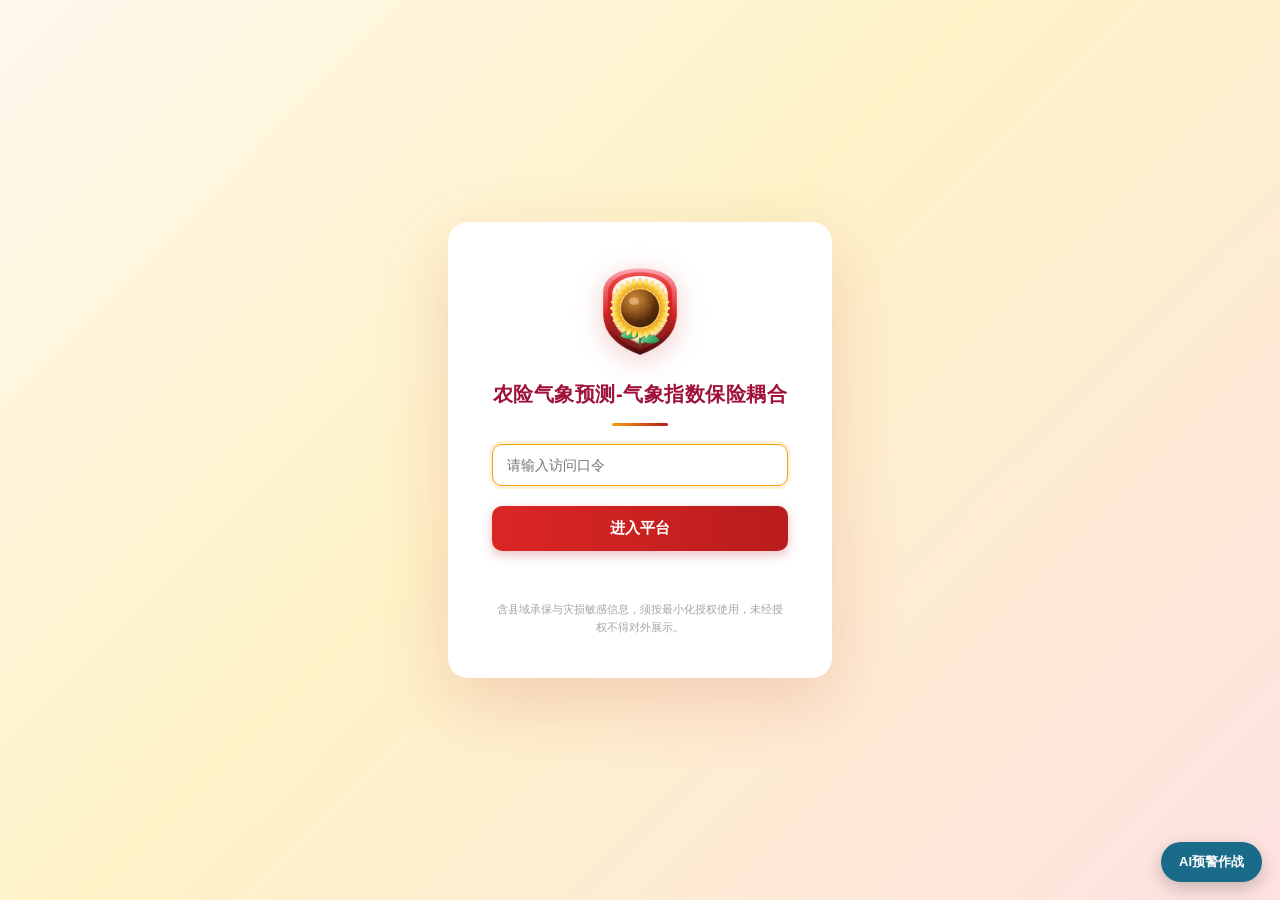
<file: index.html>
<!DOCTYPE html>
<html lang="zh-CN">
<head>
<meta charset="utf-8">
<meta name="viewport" content="width=device-width, initial-scale=1">
<meta http-equiv="Cache-Control" content="no-cache, no-store, must-revalidate">
<meta http-equiv="Pragma" content="no-cache">
<meta http-equiv="Expires" content="0">
<title>农险气象预测-气象指数保险耦合</title>
<meta name="description" content="180 县域气象—作物耦合灾害风险预测与天气指数保险匹配平台：风险大屏、县域预警清单、指数保险研判、跨期趋势跟踪。">
<link rel="icon" href="[data-uri]" type="image/png">
<link rel="stylesheet" href="./css/style.css?v=24">
<style>
/* 登录区关键样式内联（防缓存），含 @keyframes 闭合修复 */
.login-wrap *,.login-wrap *::before,.login-wrap *::after{box-sizing:border-box}
.login-wrap{min-height:100vh;display:flex;align-items:center;justify-content:center;
  background:linear-gradient(135deg,#fff7ed 0%,#fef3c7 45%,#fee2e2 100%)}
.login-card{background:#fff;border-radius:20px;padding:42px 44px;width:384px;
  box-shadow:0 24px 70px rgba(185,28,28,.16);text-align:center;animation:rise .5s ease}
@keyframes rise{from{opacity:0;transform:translateY(16px)}to{opacity:1;transform:none}}
@media(max-width:768px){.login-card{width:min(92vw,384px);padding:30px 20px}.logo{width:76px;height:76px}}
.logo{width:96px;height:96px;margin-bottom:12px;object-fit:contain;filter:drop-shadow(0 6px 14px rgba(185,28,28,.22))}
.login-card h1{font-size:20px;margin:4px 0 6px;color:#9f1239;font-weight:800;letter-spacing:.5px;line-height:1.45}
.divider{height:3px;width:56px;background:linear-gradient(90deg,#f59e0b,#b91c1c);border-radius:3px;margin:14px auto 18px}
.login-card label{display:block;text-align:left;font-size:12px;color:#6b7280;margin-bottom:6px;font-weight:600}
.field input{box-sizing:border-box;width:100%;padding:12px 14px;border:1.5px solid #fde68a;border-radius:10px;font-size:14px;background:#fffbeb;color:#111827}
.field input:focus{outline:none;border-color:#f59e0b;box-shadow:0 0 0 3px rgba(245,158,11,.15);background:#fff}
.login-card button{width:100%;margin-top:20px;background:linear-gradient(90deg,#dc2626,#b91c1c);color:#fff;border:none;
  padding:13px;border-radius:10px;font-size:15px;font-weight:700;cursor:pointer;box-shadow:0 4px 12px rgba(185,28,28,.28)}
.login-card button:hover{filter:brightness(1.06);transform:translateY(-1px)}
.err{color:#b91c1c;font-size:12.5px;margin-top:14px;min-height:16px;font-weight:600}
.note{margin-top:20px;font-size:11px;color:#a8a29e;line-height:1.6}
</style>
<script>
/* 登录逻辑内联：即使主功能脚本(app.js)网络加载失败，登录与提示依然可用 */
var NX = { pw:"nongxian2026", authed:false };
function doLogin(){
  var v = document.getElementById("pw").value;
  var err = document.getElementById("loginErr");
  if(v !== NX.pw){ err.textContent = "口令错误，请重新输入"; return; }
  err.textContent = "";
  NX.authed = true;
  try{ sessionStorage.setItem("nongxian_auth","1"); }catch(e){}
  document.getElementById("login").classList.add("hidden");
  document.getElementById("app").classList.remove("hidden");
  var boot = document.getElementById("boot");
  if(window.enterApp){            // app.js 已就绪 → 正常走完整加载
    boot.classList.remove("hidden");
    window.enterApp();
  } else if (!window.__nxRetrying) {  // app.js 未就绪 → 自动重试注入一次（网络抖动自愈）
    window.__nxRetrying = true;
    boot.classList.remove("hidden");
    boot.innerHTML = "⏳ 功能脚本加载中，正在重试…";
    var sc = document.createElement("script");
    sc.src = "./js/app.js?v=22&retry=" + Date.now();
    sc.onload = function(){
      if (window.enterApp) { boot.classList.add("hidden"); window.enterApp(); }
      else showBootFail();
    };
    sc.onerror = showBootFail;
    document.head.appendChild(sc);
  } else {
    showBootFail();
  }
}
function showBootFail(){
  var boot = document.getElementById("boot");
  if(!boot) return;
  boot.classList.remove("hidden");
  boot.innerHTML = "⚠️ 功能脚本加载失败（网络抖动）<br>请刷新页面重试<br><br><button class=ghost-btn onclick=location.reload()>↻ 刷新重试</button>";
}
</script>
</head>
<body>

<!-- ========== 登录门 ========== -->
<div id="login" class="login-wrap">
  <form class="login-card" onsubmit="event.preventDefault();doLogin();">
    <img class="logo" src="[data-uri]" width="96" height="96" alt="平台标识">
    <h1>农险气象预测-气象指数保险耦合</h1>
    <div class="divider"></div>
    <div class="field"><input id="pw" type="password" autofocus placeholder="请输入访问口令"></div>
    <button type="submit">进入平台</button>
    <div class="err" id="loginErr"></div>
    <div class="note">含县域承保与灾损敏感信息，须按最小化授权使用，未经授权不得对外展示。</div>
  </form>
</div>

<!-- ========== 主应用 ========== -->
<div id="app" class="app hidden">
  <div id="boot" class="boot">⏳ 数据加载中，请稍候…</div>
  <header class="topbar">
    <div class="brand"><img src="[data-uri]" class="brand-logo" width="34" height="34" alt="平台标识"> <span>农险气象预警超级平台</span></div>
    <div class="topbar-right">
      <select id="periodFilter" class="select period-select" title="切换预测期次"></select>
      <span class="period-pill" id="periodLabel"></span>
      <button class="ghost-btn" onclick="logout()">退出</button>
    </div>
  </header>

  <nav class="tabs">
    <button class="tab active" data-view="dashboard" onclick="switchView('dashboard')">风险大屏</button>
    <button class="tab" data-view="list" onclick="switchView('list')">县域预警清单</button>
    <button class="tab" data-view="insurance" onclick="switchView('insurance')">指数保险匹配</button>
    <button class="tab" data-view="eval" onclick="switchView('eval')">指数保险研判</button>
    <button class="tab" data-view="couple" onclick="switchView('couple')">风险-农业-保险耦合</button>
    <button class="tab" data-view="trend" onclick="switchView('trend')">跨期趋势</button>
  </nav>

  <!-- 风险大屏 -->
  <section id="view-dashboard" class="view">
    <div id="newPeriodBanner" class="period-banner"></div>
    <div class="kpi-row" id="kpiRow"></div>
    <div class="dash-grid">
      <div class="panel map-panel">
        <div class="panel-title">县域风险分布图
          <span class="map-toggle">
            <button class="tg active" id="tgRisk" onclick="setMapMode('risk')">风险等级</button>
            <button class="tg" id="tgIns" onclick="setMapMode('ins')">保险匹配</button>
          </span>
          <span class="map-toolbar">
            <button id="mapBack" class="ghost-btn sm" onclick="mapBack()" style="display:none">← 返回上级</button>
            <span id="mapCrumb" class="crumb">全国</span>
          </span>
          <span class="hint" id="mapHint">（点击省份下钻 · 点击散点看县域详情）</span>
        </div>
        <div id="chinaMap" class="map-box"></div>
        <div id="mapLoading" class="map-msg">🗺 地图加载中…</div>
        <div id="mapError" class="map-msg hidden">⚠️ 地图加载失败，请检查网络后重试<br><button class="ghost-btn sm" onclick="renderMap()">↻ 重试</button></div>
        <div class="legend" id="mapLegend"></div>
        <div class="lv-guide">
          <div class="lv-guide-hd" onclick="toggleLvGuide()">📖 风险分级说明 <span class="tg" id="lvGuideTg">展开 ▾</span></div>
          <div id="lvGuide" class="lv-guide-bd hidden">
            <div class="lg-row"><span class="lv-badge" style="background:#ff4d4f;color:#fff">极高</span><span>至少一个预测窗口出现<b>强灾害直击收获期</b>信号（暴雨/大风/强降水等强天气过程，且与主栽作物收获敏感期高度重叠），致损概率高。<b>建议：</b>立即启动抢收与风险减量行动，优先对接指数保险保障。</span></div>
            <div class="lg-row"><span class="lv-badge" style="background:#ff7a45;color:#111">高</span><span>窗口内灾害信号<b>明确</b>，强度或窗口重叠度略低于极高。气象风险较历史同期显著抬升。<b>建议：</b>滚动跟踪预报，提前安排收获与晾晒、烘干准备。</span></div>
            <div class="lg-row"><span class="lv-badge" style="background:#ffc53d;color:#111">中</span><span>存在灾害信号但<b>强度有限或时效不确定性较大</b>（多见于 30 天以上季节预测段）。<b>建议：</b>纳入常规监测，按窗口滚动复核。</span></div>
            <div class="lg-row"><span class="lv-badge" style="background:#52c41a;color:#111">低</span><span>预测期内<b>无明显灾害信号</b>，气象条件总体利于收获。<b>建议：</b>正常农事安排，保持关注。</span></div>
            <div class="lg-note">整体等级取四个预测窗口灾害风险等级的<b>峰值</b>；等级为气象—作物耦合灾害风险研判结果，供承保决策与风险减量参考，不构成定损依据。</div>
          </div>
        </div>
      </div>
      <div class="side-col">
        <div class="panel">
          <div class="panel-title">风险等级构成</div>
          <div id="levelDonut" class="chart-box"></div>
        </div>
        <div class="panel">
          <div class="panel-title">省级预警数量</div>
          <div id="provBar" class="chart-box"></div>
        </div>
      </div>
    </div>
    <div class="panel">
      <div class="panel-title">四窗口期风险时间轴 <span class="hint">（与县域报告四窗口一致，附时间区间 · 峰值＝该窗口最高风险等级）</span></div>
      <div class="win-timeline" id="winTimeline"></div>
    </div>
    <div class="panel">
      <div class="panel-title">高风险县域 TOP 列表 <span class="hint">（极高 / 高 等级优先）</span>
          <button class="ghost-btn sm" style="margin-left:auto" onclick="openRank()">🏆 风险排行榜</button></div>
      <div id="topList" class="top-list"></div>
    </div>
  </section>

  <!-- 县域清单 -->
  <section id="view-list" class="view hidden">
    <div class="toolbar">
      <input id="searchBox" class="search" placeholder="搜索省 / 市 / 县…" oninput="renderList()">
      <select id="provFilter" class="select" onchange="renderList()"></select>
      <select id="levelFilter" class="select" onchange="renderList()">
        <option value="">全部等级</option>
        <option value="极高">极高</option>
        <option value="高">高</option>
        <option value="中">中</option>
        <option value="低">低</option>
      </select>
      <button class="primary-btn" onclick="downloadAll()">下载全部预警附件</button>
    </div>
    <div class="table-wrap">
      <table class="county-table" id="countyTable">
        <thead><tr>
          <th>省 / 市 / 县</th><th>adcode</th><th>整体等级</th>
          <th>主要灾害（窗口）</th><th>主栽作物</th><th>操作</th>
        </tr></thead>
        <tbody id="countyBody"></tbody>
      </table>
      <div id="listEmpty" class="empty hidden">无匹配县域</div>
    </div>
  </section>

  <!-- 指数保险匹配 -->
  <section id="view-insurance" class="view hidden">
    <div class="panel">
      <div class="panel-title">天气指数保险匹配框架 <span class="hint">（基于县域灾害类型自动映射，待精算校准后投产）</span></div>
      <div id="insSummary" class="ins-summary"></div>
    </div>
    <div class="table-wrap">
      <table class="county-table" id="insTable">
        <thead><tr>
          <th>省 / 市 / 县</th><th>整体等级</th><th>主要灾害信号</th><th>可匹配指数保险</th><th>操作</th>
        </tr></thead>
        <tbody id="insBody"></tbody>
      </table>
    </div>
  </section>

  <!-- 指数保险研判 -->
  <section id="view-eval" class="view hidden">
    <div class="panel eval-hero">
      <div class="verdict-card">
        <div class="verdict-q">问：天气指数保险能否发挥保障作用？</div>
        <div class="verdict-a ok">能——但前提是「指数设计科学、基差风险可控」。参数化触发 + 无查勘 + 快速赔付，可在传统农险定损难的灾害场景形成有效保障补充。</div>
      </div>
      <div class="verdict-card">
        <div class="verdict-q">问：纯天气指数方案是否值得推荐？</div>
        <div class="verdict-a ok">值得推荐——尤其针对本批县域高频灾害（连阴雨 / 大风 / 降水偏多 / 秋旱）。纯天气指数框架具备「准确气象数据渠道 + 懂作物农时降基差 + 透明快赔」三重优势，建议优先在极高 / 高等级县配套落地，并结合灾害预警服务做风险减量联动。</div>
      </div>
      <div class="eval-stats" id="evalStats"></div>
    </div>

    <div class="eval-grid">
      <div class="panel">
        <div class="panel-title">一、能否发挥保障作用：机理与边界</div>
        <div class="eval-block">
          <div class="eval-h">① 运作机理</div>
          <p>天气指数保险以<b>客观气象指数</b>（降雨、气温、风速、积温等）触发赔付，达到约定阈值即赔，<b>不依赖逐户查勘定损</b>。这使它能在传统农险「灾损难量化、定损周期长、道德风险高」的场景中发挥独特保障作用。</p>
        </div>
        <div class="eval-block">
          <div class="eval-h">② 三类可量化优势</div>
          <ul class="eval-ul">
            <li><b>赔付快</b>：指数达标即触发，最快灾后数日内到账，利于农户抢抓再生产窗口；</li>
            <li><b>成本低</b>：省去大面积查勘，运营与道德风险成本显著下降；</li>
            <li><b>透明可预期</b>：触发规则公开，农户与企业权责清晰，纠纷率低。</li>
          </ul>
        </div>
        <div class="eval-block">
          <div class="eval-h">③ 保障作用的「边界条件」（必须满足）</div>
          <p>指数保险保障作用的发挥高度依赖<b>基差风险治理</b>。若指数与农户实际损失脱节（即「该赔未赔、不该赔却赔」），保障作用会失效。依据行业研究（如《农业天气指数保险理论与实务》，胡祥，2025），需落实<b>双轴治理 + 机器学习量化基差</b>：① 指数选取与标的损失高相关；② 结合作物农时物候降基差；③ 用历史损失数据回测校准触发阈值。</p>
        </div>
      </div>

      <div class="panel">
        <div class="panel-title">二、纯天气指数方案是否值得推荐：框架优势</div>
        <div class="eval-block">
          <div class="eval-h">纯天气指数设计方法论</div>
          <p>纯天气指数保险框架定位为<b>「准确气象历史数据渠道 + 懂作物农时农事降基差 + 纯指数透明快赔」</b>三重优势，并打通「设计—精算—治理」闭环（刘布春《设计指引》+ 肖宇谷精算模型 + 胡祥基差治理）。</p>
        </div>
        <div class="eval-block">
          <div class="eval-h">结论</div>
          <p>在<b>本批 180 县域的高频灾害结构下</b>，纯天气指数方案「数据准、降基差、快赔透明」的能力与需求高度契合，<b>值得作为政策性农险的补充保障层优先推荐</b>；落地前须完成精算费率校准与基差回测。</p>
        </div>
      </div>
    </div>

    <div class="panel">
      <div class="panel-title">三、县域指数保险需求分布地图 <span class="hint">（基于四窗口灾害信号自动映射 · 散点颜色＝可匹配指数保险类别数，点击县域看详情）</span></div>
      <div id="evalMap" class="eval-map"></div>
    </div>

    <div class="panel">
      <div class="panel-title">四、推荐优先级矩阵 <span class="hint">（按本期覆盖县数由高到低 · 星级越多推荐级别越高）</span></div>
      <div class="table-wrap">
        <table class="county-table" id="evalMatrix">
          <thead><tr><th>推荐指数产品</th><th>覆盖县数</th><th>主要覆盖省份</th><th>对应主要灾害信号</th><th>推荐等级</th><th>推荐原因</th><th>落地建议</th></tr></thead>
          <tbody id="evalMatrixBody"></tbody>
        </table>
      </div>
      <div class="disclaimer">数据来源：本平台 180 县域四窗口气象—作物耦合风险预测（reports.json）。保险映射为框架性建议，<b>最终产品条款、费率、触发阈值须经精算与监管报备后投产</b>，本页不构成承保承诺。</div>
    </div>
  </section>

  <!-- 风险-农业-保险耦合 -->
  <section id="view-couple" class="view hidden">
    <div class="panel">
      <div class="panel-title">风险—农业—保险耦合总览 <span class="hint">（以县域为最小单元，把气象风险（等级/灾害）—主栽作物（农业承灾）—可匹配指数保险（风险转移）串成一条线，识别高暴露与保障缺口）</span></div>
      <div id="coupleKpis" class="kpi-row"></div>
      <div id="coupleKpiDetail" class="ckd hidden"></div>
    </div>
    <div class="dash-grid">
      <div class="panel">
        <div class="panel-title">主栽作物 · 风险暴露（高/极高风险县中种植次数）</div>
        <div id="coupleCropChart" class="chart-box" style="height:320px"></div>
        <div class="hint" style="margin-top:6px">💡 点击柱条可查看该作物的灾害影响与损失程度画像</div>
        <div id="cropDetail" class="crop-detail hidden"></div>
      </div>
      <div class="panel">
        <div class="panel-title">指数保险 · 覆盖县域风险构成</div>
        <div id="coupleInsChart" class="chart-box" style="height:320px"></div>
      </div>
    </div>
    <div class="panel">
      <div class="panel-title">高风险县域 · 风险—农业—保险耦合清单 <span class="hint">（按整体风险等级降序 · 极高/高风险县逐行展示，点击查看详情）</span></div>
      <div class="table-wrap">
        <table class="county-table" id="coupleTable">
          <thead><tr><th>省 / 市 / 县</th><th>整体等级</th><th>主栽作物</th><th>首窗主要灾害</th><th>可匹配指数保险</th><th>缺口状态</th><th>操作</th></tr></thead>
          <tbody id="coupleBody"></tbody>
        </table>
        <div id="coupleEmpty" class="empty hidden">无高风险县</div>
      </div>
    </div>
  </section>

  <!-- 跨期趋势 -->
  <section id="view-trend" class="view hidden">
    <div class="panel">
      <div class="panel-title">各期风险等级构成走势 <span class="hint">（每期 180 县 · 折线＝各等级县数随期次变化，看风险整体扩大还是收敛）</span></div>
      <div id="trendLine" class="trend-line"></div>
    </div>
    <div class="dash-grid">
      <div class="panel">
        <div class="panel-title">连续高风险县榜 <span class="hint">（在 ≥3 期中被评为极高 / 高 · 点击行查看该县逐期走势）</span></div>
        <div class="table-wrap" style="max-height:430px">
          <table class="county-table" id="trendTable">
            <thead><tr><th>省 / 市 / 县</th><th>上榜期数</th><th>最新等级</th><th>最新主要灾害</th><th>逐期走势</th><th>操作</th></tr></thead>
            <tbody id="trendBody"></tbody>
          </table>
          <div id="trendEmpty" class="empty hidden">无连续高风险县</div>
        </div>
      </div>
      <div class="panel">
        <div class="panel-title">单县逐期走势 <span class="hint" id="trendCountyName">（点击左侧县行查看）</span></div>
        <div id="trendCounty" class="trend-county"></div>
        <div class="tr-note">等级按四预测窗口峰值规则评定；纵轴 1=低 2=中 3=高 4=极高。多期预测结果汇总仅供滚动跟踪参考，不构成定损依据。</div>
      </div>
    </div>
  </section>

  <!-- 排行榜弹窗 -->
  <div id="rankModal" class="rank-modal hidden">
    <div class="rank-box">
      <div class="rank-hd">🏆 高风险县域排行榜 <span class="rank-sub" id="rankSub"></span><span class="rank-x" onclick="closeRank()">✕</span></div>
      <div class="rank-body" id="rankBody"></div>
    </div>
  </div>

  <!-- 详情抽屉 -->
  <div id="detail" class="detail hidden">
    <div class="detail-head">
      <div>
        <div class="detail-title" id="dTitle"></div>
        <div class="detail-sub" id="dSub"></div>
      </div>
      <button class="ghost-btn" onclick="closeDetail()">关闭</button>
    </div>
    <div class="detail-body">
      <div class="detail-imgs" id="dImgs"></div>
      <div class="detail-text">
        <div class="block"><div class="block-h">核心结论</div><div class="block-c" id="dConclusion"></div></div>
        <div class="block"><div class="block-h">四窗口风险速览</div><div id="dWindows"></div></div>
        <div class="block"><div class="block-h">厄尔尼诺（ENSO）未来 60 天影响</div><div class="block-c" id="dEnso"></div></div>
        <div class="block"><div class="block-h">可匹配天气指数保险</div><div class="block-c" id="dIns"></div></div>
        <div class="block"><div class="block-h">附件下载</div><div class="block-c" id="dFiles"></div></div>
      </div>
    </div>
  </div>
</div>

<script src="./lib/echarts.min.js"></script>
<script src="./lib/jszip.min.js"></script>
<script src="./js/app.js?v=22"></script>

</body>
</html>
<!-- ===== AI融合作战台覆盖层（自动注入·追加式·不改既有结构） ===== -->
<button id="aiFusionBtn" style="position:fixed;right:18px;bottom:18px;z-index:9998;background:#1a6b8a;color:#fff;border:none;border-radius:24px;padding:11px 18px;font-size:13px;font-weight:600;cursor:pointer;box-shadow:0 6px 18px rgba(0,0,0,.22);font-family:inherit;">AI预警作战</button>
<div id="aiFusionPanel" style="display:none;position:fixed;inset:0;z-index:9999;background:rgba(20,20,20,.5);">
  <div style="position:absolute;right:0;top:0;bottom:0;width:min(1000px,94vw);background:#fff;box-shadow:-6px 0 30px rgba(0,0,0,.25);display:flex;flex-direction:column;">
    <div style="display:flex;align-items:center;justify-content:space-between;padding:10px 16px;border-bottom:1px solid #e3ded3;background:#faf8f4;">
      <b style="font-size:14px;color:#1a6b8a;">气象预警作战台</b>
      <button onclick="document.getElementById('aiFusionPanel').style.display='none'" style="border:none;background:#eee;color:#444;border-radius:8px;width:30px;height:30px;font-size:16px;cursor:pointer;">×</button>
    </div>
    <iframe id="aiFusionFrame" name="aiFusionFrame" srcdoc="<!DOCTYPE html>
<html lang=&quot;zh-CN&quot;>
<head>
<meta charset=&quot;UTF-8&quot; />
<meta name=&quot;viewport&quot; content=&quot;width=device-width, initial-scale=1.0&quot; />
<title>气象预警作战台 · AI融合模块</title>
<style>
  :root{
    --bg:#f7fafb; --panel:#ffffff; --panel2:#eef4f6; --border:#d9e2e6;
    --txt:#22303a; --txt2:#5f7480; --accent:#1a6b8a; --accent2:#0f4d66;
    --xh:#1a4fd6; --h:#5aa2f8; --m:#f0a850; --l:#b88a5e;
    --shadow:0 2px 10px rgba(40,90,110,.10);
  }
  *{box-sizing:border-box;margin:0;padding:0;font-family:&quot;Microsoft YaHei&quot;,&quot;PingFang SC&quot;,sans-serif;}
  html,body{background:var(--bg);color:var(--txt);font-size:13.5px;line-height:1.6;}
  .top{background:linear-gradient(95deg,#fff,#eaf3f6);border-bottom:1px solid var(--border);padding:12px 18px;position:sticky;top:0;z-index:20;}
  .top h1{font-size:16px;color:var(--accent2);letter-spacing:.5px;}
  .top p{font-size:11.5px;color:var(--txt2);margin-top:2px;}
  .wrap{max-width:1180px;margin:0 auto;padding:16px 18px 60px;}
  .bar{display:flex;gap:8px;flex-wrap:wrap;align-items:center;margin-bottom:14px;}
  .btn{border:1px solid var(--border);background:var(--panel);color:var(--txt);padding:7px 14px;border-radius:8px;cursor:pointer;font-size:12.5px;transition:.15s;}
  .btn:hover{border-color:var(--accent);color:var(--accent2);}
  .btn.pri{background:var(--accent);color:#fff;border-color:transparent;}
  input,select{border:1px solid var(--border);border-radius:8px;padding:7px 10px;font-size:12.5px;background:#fff;color:var(--txt);font-family:inherit;}
  .card{background:var(--panel);border:1px solid var(--border);border-radius:12px;padding:14px 16px;box-shadow:var(--shadow);margin-bottom:14px;}
  .card h2{font-size:13.5px;color:var(--accent2);margin-bottom:10px;border-left:3px solid var(--accent);padding-left:8px;}
  .card h3{font-size:12.5px;margin:10px 0 5px;}
  .muted{color:var(--txt2);font-size:11.5px;}
  table{width:100%;border-collapse:collapse;font-size:12px;margin-top:6px;}
  th,td{border:1px solid var(--border);padding:6px 8px;text-align:left;vertical-align:top;}
  th{background:var(--panel2);font-weight:600;}
  .tag{display:inline-block;padding:1px 8px;border-radius:20px;font-size:11px;font-weight:600;}
  .t-xh{background:#1a4fd6;color:#fff;} .t-h{background:#5aa2f8;color:#fff;}
  .t-m{background:#f0a850;color:#fff;} .t-l{background:#b88a5e;color:#fff;}
  .alert{border-radius:10px;padding:9px 12px;margin:6px 0;font-size:12px;border:1px solid;}
  .a-xh{background:#e8eefe;border-color:#a9c2f5;color:#16368f;}
  .a-h{background:#eaf3fc;border-color:#b9d6f3;color:#1c5aa0;}
  .a-m{background:#fdf4e6;border-color:#ecd9a8;color:#8a6512;}
  .pill{font-size:11px;background:var(--panel2);border:1px solid var(--border);border-radius:20px;padding:2px 9px;color:var(--txt2);}
  .scroll{max-height:480px;overflow:auto;}
  .lv{font-weight:700;}
  .note{font-size:11px;color:var(--txt2);background:var(--panel2);border:1px dashed var(--border);border-radius:8px;padding:8px 10px;margin-top:8px;}
  .grid2{display:grid;grid-template-columns:1fr 1fr;gap:14px;}
  @media(max-width:880px){.grid2{grid-template-columns:1fr;}}
  .kpi{display:flex;gap:14px;flex-wrap:wrap;margin:6px 0;}
  .kpi .b{background:var(--panel2);border:1px solid var(--border);border-radius:10px;padding:8px 14px;}
  .kpi .b b{display:block;font-size:18px;color:var(--accent2);}
  .kpi .b span{font-size:11px;color:var(--txt2);}
</style>
</head>
<body>
<div class=&quot;top&quot;>
  <h1>气象预警作战台 · AI融合模块</h1>
  <p>载入60天县级风险报告 → 自动生成预警报告 + 灾中管护指引（作物专属）+ 遥感AI定损入口 ｜ 规则引擎秒级，不依赖网络</p>
</div>

<div class=&quot;wrap&quot;>
  <div class=&quot;bar&quot;>
    <button class=&quot;btn pri&quot; onclick=&quot;loadDemo()&quot;>载入介休市样本（高风险·四窗口）</button>
    <span class=&quot;pill&quot;>从平台 reports.json 选县</span>
    <select id=&quot;selCounty&quot;><option value=&quot;&quot;>— 选择 —</option></select>
    <button class=&quot;btn&quot; onclick=&quot;loadFromReports()&quot;>载入</button>
    <span id=&quot;srcInfo&quot; class=&quot;muted&quot;></span>
  </div>

  <div id=&quot;dashboard&quot; class=&quot;hide&quot;>
    <div class=&quot;card&quot;>
      <h2>① 县域气象灾害风险概览</h2>
      <div class=&quot;kpi&quot; id=&quot;kpi&quot;></div>
      <table id=&quot;winTbl&quot;></table>
    </div>

    <div class=&quot;grid2&quot;>
      <div class=&quot;card&quot;>
        <h2>② 灾中管护指引（作物×窗口·规则生成）</h2>
        <div class=&quot;scroll&quot; id=&quot;guide&quot;></div>
      </div>
      <div class=&quot;card&quot;>
        <h2>③ 遥感AI定损 · 调度入口</h2>
        <div id=&quot;lossAdj&quot;></div>
        <div class=&quot;note&quot;>定损优先级由最高风险窗口的灾害类型与作物决定；灾后调用遥感AI定损模型快速出损失估算，前置理赔资源。</div>
      </div>
    </div>

    <div class=&quot;card&quot;>
      <h2>④ 县级气象灾害预警报告（自动生成·可下载）</h2>
      <div class=&quot;scroll&quot; id=&quot;report&quot; style=&quot;max-height:460px;&quot;></div>
      <div class=&quot;bar&quot; style=&quot;margin-top:10px;&quot;>
        <button class=&quot;btn&quot; onclick=&quot;copyReport()&quot;>复制报告</button>
        <button class=&quot;btn&quot; onclick=&quot;dlReport()&quot;>下载 .md</button>
      </div>
    </div>
  </div>

  <div id=&quot;placeholder&quot; class=&quot;card&quot;><p class=&quot;muted&quot;>尚未载入报告。点击「载入介休市样本」开始，或选择平台 reports.json 中的县域。</p></div>
</div>

<script>
/* 管护指引库：依据 灾害类型 × 农事动作，规则化生成（源自多期报告&quot;风险减量要点&quot;沉淀） */
const GUIDE={
  &quot;强降水/暴雨/连阴雨&quot;:[&quot;抢晴收晒、通风防霉、适时烘干&quot;,&quot;已熟作物优先抢收，防穗发芽/籽粒霉变&quot;,&quot;田间开沟排水，降低渍涝与病害风险&quot;],
  &quot;连阴雨&quot;:[&quot;抢晴收晒、通风防霉、适时烘干&quot;,&quot;光照不足，监测病害（穗腐/叶斑/稻瘟），适时施药&quot;,&quot;已熟地块优先调度理赔预赔资源&quot;],
  &quot;大风&quot;:[&quot;加固设施大棚、果树支架，暂缓喷施农药&quot;,&quot;高秆作物与设施农业倒伏/受损风险上升，提前抢收近成熟地块&quot;],
  &quot;初霜冻/低温&quot;:[&quot;初霜冻前抢收易受冻作物&quot;,&quot;设施农业夜间保温覆盖，防幼苗冻害&quot;,&quot;畜禽水产备好保温与饲草储备&quot;],
  &quot;高温热害/高温&quot;:[&quot;高温时段暂缓喷施，改清晨/傍晚作业&quot;,&quot;灌溉补墒降温，防高温逼熟与花粉败育&quot;,&quot;畜禽水产加强通风降温与增氧&quot;],
  &quot;秋旱&quot;:[&quot;适时灌溉补墒，保秋收作物灌浆&quot;,&quot;监测旱情发展，提前安排抗旱机具与水源&quot;]
};
function guideFor(hazard){
  for(const k in GUIDE){ if(hazard.indexOf(k.split('/')[0])>=0 || k.indexOf(hazard)>=0) return GUIDE[k]; }
  if(/雨/.test(hazard)) return GUIDE[&quot;连阴雨&quot;];
  if(/风/.test(hazard)) return GUIDE[&quot;大风&quot;];
  if(/霜|低温|冻/.test(hazard)) return GUIDE[&quot;初霜冻/低温&quot;];
  if(/高温|热/.test(hazard)) return GUIDE[&quot;高温热害/高温&quot;];
  if(/旱/.test(hazard)) return GUIDE[&quot;秋旱&quot;];
  return [&quot;常规风险减量提醒与监测，关注窗口内主要灾害演变&quot;];
}
const LVCLASS={&quot;极高&quot;:&quot;t-xh&quot;,&quot;高&quot;:&quot;t-h&quot;,&quot;中&quot;:&quot;t-m&quot;,&quot;低&quot;:&quot;t-l&quot;};
const LVTXT={&quot;极高&quot;:&quot;极高风险&quot;,&quot;高&quot;:&quot;高风险&quot;,&quot;中&quot;:&quot;中风险&quot;,&quot;低&quot;:&quot;低风险&quot;};

/* 样本：介休市（来源 web/reports 2026-09-14，高风险四窗口） */
const DEMO={id:&quot;山西省_晋中_介休市&quot;,province:&quot;山西省&quot;,city:&quot;晋中&quot;,county:&quot;介休市&quot;,
  overall:&quot;高&quot;,period:&quot;2026-09-14 ~ 2026-11-05&quot;,
  windows:[
    {name:&quot;窗口一&quot;,period:&quot;09-14~09-28&quot;,hazard:&quot;大风&quot;,level:&quot;中&quot;},
    {name:&quot;窗口二&quot;,period:&quot;09-29~10-13&quot;,hazard:&quot;连阴雨/大风&quot;,level:&quot;高&quot;},
    {name:&quot;窗口三&quot;,period:&quot;10-14~10-28&quot;,hazard:&quot;连阴雨&quot;,level:&quot;中&quot;},
    {name:&quot;窗口四&quot;,period:&quot;10-29~11-12&quot;,hazard:&quot;连阴雨/低温&quot;,level:&quot;中&quot;}
  ],
  crops:[&quot;谷子&quot;,&quot;玉米&quot;,&quot;小麦&quot;]};

let CUR=null, REPORTS=null;
async function initReports(){
  try{
    const r=await fetch('data/reports.json'); if(!r.ok) return;
    REPORTS=await r.json();
    const last=REPORTS.periods[REPORTS.periods.length-1];
    const sel=document.getElementById('selCounty');
    last.counties.forEach(c=>{ const o=document.createElement('option'); o.value=c.id; o.textContent=c.county+'（'+c.province+'·'+c.overall+'）'; sel.appendChild(o); });
    document.getElementById('srcInfo').textContent='已接入 '+last.counties.length+' 县（'+last.period+' 期）';
  }catch(e){ document.getElementById('srcInfo').textContent='（独立打开，未接入 reports.json，可用样本）'; }
}
function loadDemo(){ CUR=DEMO; render(); }
async function loadFromReports(){
  if(!REPORTS){ alert('未接入 reports.json，请先载入样本。'); return; }
  const id=document.getElementById('selCounty').value; if(!id) return;
  const last=REPORTS.periods[REPORTS.periods.length-1];
  const c=last.counties.find(x=>x.id===id); if(!c) return;
  CUR={id:c.id,province:c.province,city:c.city,county:c.county,overall:c.overall,
    period:last.periodLabel, windows:c.windows, crops:c.crops};
  render();
}

function render(){
  document.getElementById('placeholder').classList.add('hide');
  document.getElementById('dashboard').classList.remove('hide');
  const c=CUR;
  const top=c.windows.reduce((a,b)=> (lvRank(b.level)>lvRank(a.level)?b:a), c.windows[0]);
  document.getElementById('kpi').innerHTML=
    `<div class=&quot;b&quot;><b>${c.county}</b><span>${c.province}·${c.city}</span></div>
     <div class=&quot;b&quot;><b style=&quot;color:${lvColor(c.overall)}&quot;>${LVTXT[c.overall]}</b><span>整体风险等级</span></div>
     <div class=&quot;b&quot;><b>${c.windows.length}</b><span>气象窗口</span></div>
     <div class=&quot;b&quot;><b style=&quot;color:${lvColor(top.level)}&quot;>${top.name} ${top.level}</b><span>最高风险窗口（${top.hazard}）</span></div>
     <div class=&quot;b&quot;><b>${c.crops.length}</b><span>主栽作物</span></div>`;
  let t='<tr><th>气象窗口</th><th>时段</th><th>主要灾害</th><th>风险等级</th></tr>';
  c.windows.forEach(w=>{ t+=`<tr><td>${w.name}</td><td>${w.period}</td><td>${w.hazard}</td><td><span class=&quot;tag ${LVCLASS[w.level]}&quot;>${w.level}</span></td></tr>`; });
  document.getElementById('winTbl').innerHTML=t;

  let g='';
  c.windows.forEach(w=>{
    const tips=guideFor(w.hazard);
    g+=`<div style=&quot;border:1px solid var(--border);border-radius:10px;padding:9px 11px;margin:7px 0;&quot;>
      <div class=&quot;row&quot;><b>${w.name}（${w.period}）</b><span class=&quot;tag ${LVCLASS[w.level]}&quot;>${w.level}·${w.hazard}</span></div>
      <div class=&quot;lv&quot; style=&quot;margin:4px 0;color:${lvColor(w.level)}&quot;>对 ${c.crops.join('、')} 的管护要点：</div>
      <ul style=&quot;margin:0 0 0 18px;&quot;>${tips.map(x=>'<li>'+x+'</li>').join('')}</ul>
    </div>`;
  });
  document.getElementById('guide').innerHTML=g;

  const adj=top.level==='极高'||top.level==='高';
  document.getElementById('lossAdj').innerHTML=
    `<div class=&quot;alert ${adj?'a-h':'a-m'}&quot;>${adj?'⚠ 高/极高风险窗口，建议<b>灾后立即启动遥感AI定损</b>。':'风险中等，常规灾后查勘即可。'}</div>
     <div style=&quot;font-size:12px;&quot;>
       <div class=&quot;row&quot;><span>定损优先级</span><b>${adj?'高（前置理赔预赔资源）':'常规'}</b></div>
       <div class=&quot;row&quot;><span>主导灾害</span><b>${top.hazard}</b></div>
       <div class=&quot;row&quot;><span>影响作物</span><b>${c.crops.join('、')}</b></div>
     </div>
     <button class=&quot;btn pri&quot; style=&quot;margin-top:8px;&quot; onclick=&quot;alert('调用遥感AI定损模型：上传灾后遥感影像→自动勾绘受损地块→输出损失估算与赔付建议（对接农险理赔系统）。')&quot;>启动遥感AI定损</button>`;

  const rep=buildReport(c);
  document.getElementById('report').innerHTML=rep.html;
  window.__rep=rep.md;
}

function lvRank(l){return {&quot;极高&quot;:3,&quot;高&quot;:2,&quot;中&quot;:1,&quot;低&quot;:0}[l]||0;}
function lvColor(l){return {&quot;极高&quot;:&quot;#1a4fd6&quot;,&quot;高&quot;:&quot;#5aa2f8&quot;,&quot;中&quot;:&quot;#f0a850&quot;,&quot;低&quot;:&quot;#b88a5e&quot;}[l]||&quot;#888&quot;;}

function buildReport(c){
  let html=`<h3>${c.county}气象灾害风险预警报告</h3>
    <p class=&quot;muted&quot;>基准 ${c.period} ｜ 精度：区县级 ｜ 出具：阳光产险农险部 AI 预警作战台 ｜ 数据源：Open-Meteo + ECMWF SEAS5/EC46 季节集合</p>
    <p>整体风险等级 <b style=&quot;color:${lvColor(c.overall)}&quot;>【${c.overall}】</b>。最高风险窗口：${c.windows.reduce((a,b)=>lvRank(b.level)>lvRank(a.level)?b:a).name}。</p>`;
  let md=`# ${c.county}气象灾害风险预警报告\n\n- 基准：${c.period}｜精度：区县级｜出具：阳光产险农险部 AI 预警作战台\n- 整体风险等级：**【${c.overall}】**\n\n`;
  html+='<table><tr><th>窗口</th><th>时段</th><th>主要灾害</th><th>等级</th></tr>';
  c.windows.forEach(w=>{ html+=`<tr><td>${w.name}</td><td>${w.period}</td><td>${w.hazard}</td><td><span class=&quot;tag ${LVCLASS[w.level]}&quot;>${w.level}</span></td></tr>`;
    md+=`| ${w.name} | ${w.period} | ${w.hazard} | ${w.level} |\n`; });
  html+='</table>'; md='## 四窗口风险速览\n\n| 窗口 | 时段 | 主要灾害 | 等级 |\n|---|---|---|---|\n'+md;
  html+='<h3>灾中管护指引</h3>';
  md+='\n## 灾中管护指引（作物专属）\n\n';
  c.windows.forEach(w=>{ const tips=guideFor(w.hazard);
    html+=`<p><b>${w.name}（${w.level}·${w.hazard}）</b> 对 ${c.crops.join('、')}：${tips.join('；')}。</p>`;
    md+=`- **${w.name}（${w.level}·${w.hazard}）**：${tips.join('；')}\n`; });
  const top=c.windows.reduce((a,b)=>lvRank(b.level)>lvRank(a.level)?b:a);
  const adjNote=top.level==='极高'||top.level==='高'?'高/极高风险：灾后立即启动遥感AI定损，前置理赔预赔资源。':'风险中等：常规灾后查勘。';
  html+=`<h3>理赔与定损建议</h3><p>${adjNote}</p>`;
  md+=`\n## 理赔与定损建议\n\n${adjNote}\n`;
  return {html,md};
}
function copyReport(){ if(window.__rep) { navigator.clipboard.writeText(window.__rep); alert('报告已复制'); } }
function dlReport(){ if(!window.__rep) return; const blob=new Blob([window.__rep],{type:'text/markdown'});
  const a=document.createElement('a'); a.href=URL.createObjectURL(blob); a.download='预警报告_'+CUR.county+'.md'; a.click(); }

initReports();
</script>
</body>
</html>
" style="width:100%;flex:1;border:0;"></iframe>
  </div>
</div>
<script>
  (function(){
    var b=document.getElementById('aiFusionBtn');
    if(b) b.onclick=function(){document.getElementById('aiFusionPanel').style.display='block';};
    document.getElementById('aiFusionPanel').addEventListener('click',function(e){if(e.target===this)this.style.display='none';});
  })();
</script>
<!-- ===== /AI融合作战台覆盖层 ===== -->
</file>
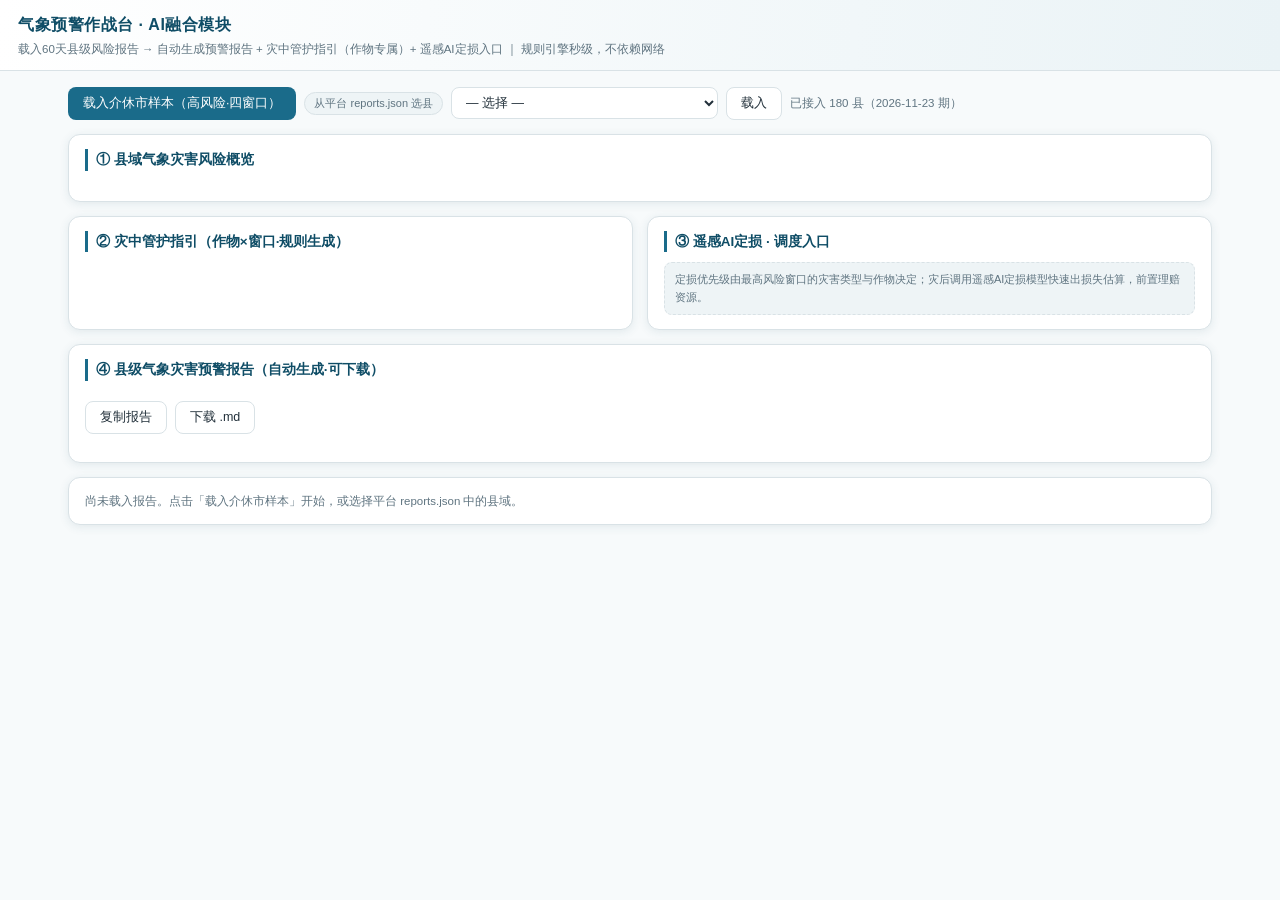
<file: fusion_weather_warboard.html>
<!DOCTYPE html>
<html lang="zh-CN">
<head>
<meta charset="UTF-8" />
<meta name="viewport" content="width=device-width, initial-scale=1.0" />
<title>气象预警作战台 · AI融合模块</title>
<style>
  :root{
    --bg:#f7fafb; --panel:#ffffff; --panel2:#eef4f6; --border:#d9e2e6;
    --txt:#22303a; --txt2:#5f7480; --accent:#1a6b8a; --accent2:#0f4d66;
    --xh:#1a4fd6; --h:#5aa2f8; --m:#f0a850; --l:#b88a5e;
    --shadow:0 2px 10px rgba(40,90,110,.10);
  }
  *{box-sizing:border-box;margin:0;padding:0;font-family:"Microsoft YaHei","PingFang SC",sans-serif;}
  html,body{background:var(--bg);color:var(--txt);font-size:13.5px;line-height:1.6;}
  .top{background:linear-gradient(95deg,#fff,#eaf3f6);border-bottom:1px solid var(--border);padding:12px 18px;position:sticky;top:0;z-index:20;}
  .top h1{font-size:16px;color:var(--accent2);letter-spacing:.5px;}
  .top p{font-size:11.5px;color:var(--txt2);margin-top:2px;}
  .wrap{max-width:1180px;margin:0 auto;padding:16px 18px 60px;}
  .bar{display:flex;gap:8px;flex-wrap:wrap;align-items:center;margin-bottom:14px;}
  .btn{border:1px solid var(--border);background:var(--panel);color:var(--txt);padding:7px 14px;border-radius:8px;cursor:pointer;font-size:12.5px;transition:.15s;}
  .btn:hover{border-color:var(--accent);color:var(--accent2);}
  .btn.pri{background:var(--accent);color:#fff;border-color:transparent;}
  input,select{border:1px solid var(--border);border-radius:8px;padding:7px 10px;font-size:12.5px;background:#fff;color:var(--txt);font-family:inherit;}
  .card{background:var(--panel);border:1px solid var(--border);border-radius:12px;padding:14px 16px;box-shadow:var(--shadow);margin-bottom:14px;}
  .card h2{font-size:13.5px;color:var(--accent2);margin-bottom:10px;border-left:3px solid var(--accent);padding-left:8px;}
  .card h3{font-size:12.5px;margin:10px 0 5px;}
  .muted{color:var(--txt2);font-size:11.5px;}
  table{width:100%;border-collapse:collapse;font-size:12px;margin-top:6px;}
  th,td{border:1px solid var(--border);padding:6px 8px;text-align:left;vertical-align:top;}
  th{background:var(--panel2);font-weight:600;}
  .tag{display:inline-block;padding:1px 8px;border-radius:20px;font-size:11px;font-weight:600;}
  .t-xh{background:#1a4fd6;color:#fff;} .t-h{background:#5aa2f8;color:#fff;}
  .t-m{background:#f0a850;color:#fff;} .t-l{background:#b88a5e;color:#fff;}
  .alert{border-radius:10px;padding:9px 12px;margin:6px 0;font-size:12px;border:1px solid;}
  .a-xh{background:#e8eefe;border-color:#a9c2f5;color:#16368f;}
  .a-h{background:#eaf3fc;border-color:#b9d6f3;color:#1c5aa0;}
  .a-m{background:#fdf4e6;border-color:#ecd9a8;color:#8a6512;}
  .pill{font-size:11px;background:var(--panel2);border:1px solid var(--border);border-radius:20px;padding:2px 9px;color:var(--txt2);}
  .scroll{max-height:480px;overflow:auto;}
  .lv{font-weight:700;}
  .note{font-size:11px;color:var(--txt2);background:var(--panel2);border:1px dashed var(--border);border-radius:8px;padding:8px 10px;margin-top:8px;}
  .grid2{display:grid;grid-template-columns:1fr 1fr;gap:14px;}
  @media(max-width:880px){.grid2{grid-template-columns:1fr;}}
  .kpi{display:flex;gap:14px;flex-wrap:wrap;margin:6px 0;}
  .kpi .b{background:var(--panel2);border:1px solid var(--border);border-radius:10px;padding:8px 14px;}
  .kpi .b b{display:block;font-size:18px;color:var(--accent2);}
  .kpi .b span{font-size:11px;color:var(--txt2);}
</style>
</head>
<body>
<div class="top">
  <h1>气象预警作战台 · AI融合模块</h1>
  <p>载入60天县级风险报告 → 自动生成预警报告 + 灾中管护指引（作物专属）+ 遥感AI定损入口 ｜ 规则引擎秒级，不依赖网络</p>
</div>

<div class="wrap">
  <div class="bar">
    <button class="btn pri" onclick="loadDemo()">载入介休市样本（高风险·四窗口）</button>
    <span class="pill">从平台 reports.json 选县</span>
    <select id="selCounty"><option value="">— 选择 —</option></select>
    <button class="btn" onclick="loadFromReports()">载入</button>
    <span id="srcInfo" class="muted"></span>
  </div>

  <div id="dashboard" class="hide">
    <div class="card">
      <h2>① 县域气象灾害风险概览</h2>
      <div class="kpi" id="kpi"></div>
      <table id="winTbl"></table>
    </div>

    <div class="grid2">
      <div class="card">
        <h2>② 灾中管护指引（作物×窗口·规则生成）</h2>
        <div class="scroll" id="guide"></div>
      </div>
      <div class="card">
        <h2>③ 遥感AI定损 · 调度入口</h2>
        <div id="lossAdj"></div>
        <div class="note">定损优先级由最高风险窗口的灾害类型与作物决定；灾后调用遥感AI定损模型快速出损失估算，前置理赔资源。</div>
      </div>
    </div>

    <div class="card">
      <h2>④ 县级气象灾害预警报告（自动生成·可下载）</h2>
      <div class="scroll" id="report" style="max-height:460px;"></div>
      <div class="bar" style="margin-top:10px;">
        <button class="btn" onclick="copyReport()">复制报告</button>
        <button class="btn" onclick="dlReport()">下载 .md</button>
      </div>
    </div>
  </div>

  <div id="placeholder" class="card"><p class="muted">尚未载入报告。点击「载入介休市样本」开始，或选择平台 reports.json 中的县域。</p></div>
</div>

<script>
/* 管护指引库：依据 灾害类型 × 农事动作，规则化生成（源自多期报告"风险减量要点"沉淀） */
const GUIDE={
  "强降水/暴雨/连阴雨":["抢晴收晒、通风防霉、适时烘干","已熟作物优先抢收，防穗发芽/籽粒霉变","田间开沟排水，降低渍涝与病害风险"],
  "连阴雨":["抢晴收晒、通风防霉、适时烘干","光照不足，监测病害（穗腐/叶斑/稻瘟），适时施药","已熟地块优先调度理赔预赔资源"],
  "大风":["加固设施大棚、果树支架，暂缓喷施农药","高秆作物与设施农业倒伏/受损风险上升，提前抢收近成熟地块"],
  "初霜冻/低温":["初霜冻前抢收易受冻作物","设施农业夜间保温覆盖，防幼苗冻害","畜禽水产备好保温与饲草储备"],
  "高温热害/高温":["高温时段暂缓喷施，改清晨/傍晚作业","灌溉补墒降温，防高温逼熟与花粉败育","畜禽水产加强通风降温与增氧"],
  "秋旱":["适时灌溉补墒，保秋收作物灌浆","监测旱情发展，提前安排抗旱机具与水源"]
};
function guideFor(hazard){
  for(const k in GUIDE){ if(hazard.indexOf(k.split('/')[0])>=0 || k.indexOf(hazard)>=0) return GUIDE[k]; }
  if(/雨/.test(hazard)) return GUIDE["连阴雨"];
  if(/风/.test(hazard)) return GUIDE["大风"];
  if(/霜|低温|冻/.test(hazard)) return GUIDE["初霜冻/低温"];
  if(/高温|热/.test(hazard)) return GUIDE["高温热害/高温"];
  if(/旱/.test(hazard)) return GUIDE["秋旱"];
  return ["常规风险减量提醒与监测，关注窗口内主要灾害演变"];
}
const LVCLASS={"极高":"t-xh","高":"t-h","中":"t-m","低":"t-l"};
const LVTXT={"极高":"极高风险","高":"高风险","中":"中风险","低":"低风险"};

/* 样本：介休市（来源 web/reports 2026-09-14，高风险四窗口） */
const DEMO={id:"山西省_晋中_介休市",province:"山西省",city:"晋中",county:"介休市",
  overall:"高",period:"2026-09-14 ~ 2026-11-05",
  windows:[
    {name:"窗口一",period:"09-14~09-28",hazard:"大风",level:"中"},
    {name:"窗口二",period:"09-29~10-13",hazard:"连阴雨/大风",level:"高"},
    {name:"窗口三",period:"10-14~10-28",hazard:"连阴雨",level:"中"},
    {name:"窗口四",period:"10-29~11-12",hazard:"连阴雨/低温",level:"中"}
  ],
  crops:["谷子","玉米","小麦"]};

let CUR=null, REPORTS=null;
async function initReports(){
  try{
    const r=await fetch('data/reports.json'); if(!r.ok) return;
    REPORTS=await r.json();
    const last=REPORTS.periods[REPORTS.periods.length-1];
    const sel=document.getElementById('selCounty');
    last.counties.forEach(c=>{ const o=document.createElement('option'); o.value=c.id; o.textContent=c.county+'（'+c.province+'·'+c.overall+'）'; sel.appendChild(o); });
    document.getElementById('srcInfo').textContent='已接入 '+last.counties.length+' 县（'+last.period+' 期）';
  }catch(e){ document.getElementById('srcInfo').textContent='（独立打开，未接入 reports.json，可用样本）'; }
}
function loadDemo(){ CUR=DEMO; render(); }
async function loadFromReports(){
  if(!REPORTS){ alert('未接入 reports.json，请先载入样本。'); return; }
  const id=document.getElementById('selCounty').value; if(!id) return;
  const last=REPORTS.periods[REPORTS.periods.length-1];
  const c=last.counties.find(x=>x.id===id); if(!c) return;
  CUR={id:c.id,province:c.province,city:c.city,county:c.county,overall:c.overall,
    period:last.periodLabel, windows:c.windows, crops:c.crops};
  render();
}

function render(){
  document.getElementById('placeholder').classList.add('hide');
  document.getElementById('dashboard').classList.remove('hide');
  const c=CUR;
  const top=c.windows.reduce((a,b)=> (lvRank(b.level)>lvRank(a.level)?b:a), c.windows[0]);
  document.getElementById('kpi').innerHTML=
    `<div class="b"><b>${c.county}</b><span>${c.province}·${c.city}</span></div>
     <div class="b"><b style="color:${lvColor(c.overall)}">${LVTXT[c.overall]}</b><span>整体风险等级</span></div>
     <div class="b"><b>${c.windows.length}</b><span>气象窗口</span></div>
     <div class="b"><b style="color:${lvColor(top.level)}">${top.name} ${top.level}</b><span>最高风险窗口（${top.hazard}）</span></div>
     <div class="b"><b>${c.crops.length}</b><span>主栽作物</span></div>`;
  let t='<tr><th>气象窗口</th><th>时段</th><th>主要灾害</th><th>风险等级</th></tr>';
  c.windows.forEach(w=>{ t+=`<tr><td>${w.name}</td><td>${w.period}</td><td>${w.hazard}</td><td><span class="tag ${LVCLASS[w.level]}">${w.level}</span></td></tr>`; });
  document.getElementById('winTbl').innerHTML=t;

  let g='';
  c.windows.forEach(w=>{
    const tips=guideFor(w.hazard);
    g+=`<div style="border:1px solid var(--border);border-radius:10px;padding:9px 11px;margin:7px 0;">
      <div class="row"><b>${w.name}（${w.period}）</b><span class="tag ${LVCLASS[w.level]}">${w.level}·${w.hazard}</span></div>
      <div class="lv" style="margin:4px 0;color:${lvColor(w.level)}">对 ${c.crops.join('、')} 的管护要点：</div>
      <ul style="margin:0 0 0 18px;">${tips.map(x=>'<li>'+x+'</li>').join('')}</ul>
    </div>`;
  });
  document.getElementById('guide').innerHTML=g;

  const adj=top.level==='极高'||top.level==='高';
  document.getElementById('lossAdj').innerHTML=
    `<div class="alert ${adj?'a-h':'a-m'}">${adj?'⚠ 高/极高风险窗口，建议<b>灾后立即启动遥感AI定损</b>。':'风险中等，常规灾后查勘即可。'}</div>
     <div style="font-size:12px;">
       <div class="row"><span>定损优先级</span><b>${adj?'高（前置理赔预赔资源）':'常规'}</b></div>
       <div class="row"><span>主导灾害</span><b>${top.hazard}</b></div>
       <div class="row"><span>影响作物</span><b>${c.crops.join('、')}</b></div>
     </div>
     <button class="btn pri" style="margin-top:8px;" onclick="alert('调用遥感AI定损模型：上传灾后遥感影像→自动勾绘受损地块→输出损失估算与赔付建议（对接农险理赔系统）。')">启动遥感AI定损</button>`;

  const rep=buildReport(c);
  document.getElementById('report').innerHTML=rep.html;
  window.__rep=rep.md;
}

function lvRank(l){return {"极高":3,"高":2,"中":1,"低":0}[l]||0;}
function lvColor(l){return {"极高":"#1a4fd6","高":"#5aa2f8","中":"#f0a850","低":"#b88a5e"}[l]||"#888";}

function buildReport(c){
  let html=`<h3>${c.county}气象灾害风险预警报告</h3>
    <p class="muted">基准 ${c.period} ｜ 精度：区县级 ｜ 出具：阳光产险农险部 AI 预警作战台 ｜ 数据源：Open-Meteo + ECMWF SEAS5/EC46 季节集合</p>
    <p>整体风险等级 <b style="color:${lvColor(c.overall)}">【${c.overall}】</b>。最高风险窗口：${c.windows.reduce((a,b)=>lvRank(b.level)>lvRank(a.level)?b:a).name}。</p>`;
  let md=`# ${c.county}气象灾害风险预警报告\n\n- 基准：${c.period}｜精度：区县级｜出具：阳光产险农险部 AI 预警作战台\n- 整体风险等级：**【${c.overall}】**\n\n`;
  html+='<table><tr><th>窗口</th><th>时段</th><th>主要灾害</th><th>等级</th></tr>';
  c.windows.forEach(w=>{ html+=`<tr><td>${w.name}</td><td>${w.period}</td><td>${w.hazard}</td><td><span class="tag ${LVCLASS[w.level]}">${w.level}</span></td></tr>`;
    md+=`| ${w.name} | ${w.period} | ${w.hazard} | ${w.level} |\n`; });
  html+='</table>'; md='## 四窗口风险速览\n\n| 窗口 | 时段 | 主要灾害 | 等级 |\n|---|---|---|---|\n'+md;
  html+='<h3>灾中管护指引</h3>';
  md+='\n## 灾中管护指引（作物专属）\n\n';
  c.windows.forEach(w=>{ const tips=guideFor(w.hazard);
    html+=`<p><b>${w.name}（${w.level}·${w.hazard}）</b> 对 ${c.crops.join('、')}：${tips.join('；')}。</p>`;
    md+=`- **${w.name}（${w.level}·${w.hazard}）**：${tips.join('；')}\n`; });
  const top=c.windows.reduce((a,b)=>lvRank(b.level)>lvRank(a.level)?b:a);
  const adjNote=top.level==='极高'||top.level==='高'?'高/极高风险：灾后立即启动遥感AI定损，前置理赔预赔资源。':'风险中等：常规灾后查勘。';
  html+=`<h3>理赔与定损建议</h3><p>${adjNote}</p>`;
  md+=`\n## 理赔与定损建议\n\n${adjNote}\n`;
  return {html,md};
}
function copyReport(){ if(window.__rep) { navigator.clipboard.writeText(window.__rep); alert('报告已复制'); } }
function dlReport(){ if(!window.__rep) return; const blob=new Blob([window.__rep],{type:'text/markdown'});
  const a=document.createElement('a'); a.href=URL.createObjectURL(blob); a.download='预警报告_'+CUR.county+'.md'; a.click(); }

initReports();
</script>
</body>
</html>
</file>
<file: css/style.css>
:root{
  --bg:#0a1428; --bg2:#0e1c38; --panel:#13233f; --panel2:#16294a;
  --line:#27395f; --txt:#e8eefc; --txt2:#9fb2d4; --txt3:#6b80a8;
  --red:#ff4d4f; --orange:#ff7a45; --amber:#ffc53d; --green:#52c41a;
  --brand:#e63946; --brand2:#f4a261;
  --lv-ext:#ff4d4f; --lv-high:#ff7a45; --lv-mid:#ffc53d; --lv-low:#52c41a;
}
*{box-sizing:border-box}
html,body{margin:0;padding:0;height:100%}
body{font-family:-apple-system,"Segoe UI",Roboto,"PingFang SC","Microsoft YaHei",sans-serif;
  background:radial-gradient(1200px 600px at 70% -10%,#16294a 0%,var(--bg) 55%);color:var(--txt)}
.hidden{display:none!important}
a{color:var(--brand2);text-decoration:none}
a:hover{text-decoration:underline}

/* ---------- 登录 ---------- */
.login-wrap{min-height:100vh;display:flex;align-items:center;justify-content:center;
  background:linear-gradient(135deg,#fff7ed 0%,#fef3c7 45%,#fee2e2 100%)}
.login-card{background:#fff;border-radius:20px;padding:42px 44px;width:384px;
  box-shadow:0 24px 70px rgba(185,28,28,.16);text-align:center;animation:rise .5s ease}
@keyframes rise{from{opacity:0;transform:translateY(16px)}to{opacity:1;transform:none}}
.logo{width:84px;height:84px;margin-bottom:10px;object-fit:contain;filter:drop-shadow(0 4px 8px rgba(185,28,28,.18))}
.login-card h1{font-size:21px;margin:4px 0 2px;color:#b91c1c;font-weight:800;letter-spacing:.5px}
.divider{height:3px;width:56px;background:linear-gradient(90deg,#f59e0b,#b91c1c);border-radius:3px;margin:14px auto 18px}
.sub{color:#92400e;font-size:13px;margin-bottom:22px;line-height:1.6}
.login-card label{display:block;text-align:left;font-size:12px;color:#6b7280;margin-bottom:6px;font-weight:600}
.field input{width:100%;padding:12px 14px;border:1.5px solid #fde68a;border-radius:10px;font-size:14px;background:#fffbeb}
.field input:focus{outline:none;border-color:#f59e0b;box-shadow:0 0 0 3px rgba(245,158,11,.15);background:#fff}
.login-card button{width:100%;margin-top:20px;background:linear-gradient(90deg,#dc2626,#b91c1c);color:#fff;border:none;
  padding:13px;border-radius:10px;font-size:15px;font-weight:700;cursor:pointer}
.login-card button:hover{filter:brightness(1.06)}
.err{color:#b91c1c;font-size:12.5px;margin-top:14px;min-height:16px;font-weight:600}
.note{margin-top:20px;font-size:11px;color:#a8a29e;line-height:1.6}

/* ---------- 顶栏 ---------- */
.topbar{display:flex;align-items:center;justify-content:space-between;padding:12px 22px;
  background:linear-gradient(90deg,var(--bg2),#0b1830);border-bottom:1px solid var(--line)}
.brand{display:flex;align-items:center;gap:10px;font-weight:800;font-size:16px;letter-spacing:.5px}
.brand-logo{width:34px;height:34px;padding:3px;background:rgba(255,255,255,.12);border-radius:50%;object-fit:contain}
.topbar-right{display:flex;align-items:center;gap:14px}
.period-pill{background:var(--panel2);border:1px solid var(--line);color:var(--txt2);
  padding:5px 12px;border-radius:20px;font-size:12.5px}
.period-select{flex:0 0 auto;min-width:230px;width:auto;padding:6px 10px;border-radius:8px;font-size:13px;cursor:pointer}
.ghost-btn{background:transparent;border:1px solid var(--line);color:var(--txt2);padding:6px 14px;border-radius:8px;cursor:pointer;font-size:13px}
.ghost-btn:hover{border-color:var(--brand2);color:var(--txt)}
.ghost-btn.sm{padding:3px 10px;border-radius:7px;font-size:12px}
.map-toolbar{margin-left:auto;display:flex;align-items:center;gap:10px}
.crumb{font-size:12.5px;font-weight:600;color:var(--brand2);letter-spacing:.3px;
  background:rgba(56,120,220,.12);border:1px solid rgba(56,120,220,.3);padding:3px 12px;border-radius:20px}

/* ---------- tabs ---------- */
.tabs{display:flex;gap:8px;padding:14px 22px 0}
.tab{background:var(--panel);border:1px solid var(--line);color:var(--txt2);padding:9px 18px;border-radius:9px 9px 0 0;cursor:pointer;font-size:14px;font-weight:600}
.tab.active{background:var(--panel2);color:#fff;border-bottom:2px solid var(--brand2)}

/* ---------- 通用 panel ---------- */
.view{padding:18px 22px 40px}
.panel{background:linear-gradient(180deg,var(--panel),var(--bg2));border:1px solid var(--line);border-radius:12px;padding:14px 16px;margin-bottom:16px}
.panel-title{font-size:14px;font-weight:700;color:#fff;margin-bottom:10px;display:flex;align-items:center;gap:8px}
.panel-title .hint{font-weight:400;color:var(--txt3);font-size:11.5px}

/* ---------- KPI ---------- */
.kpi-row{display:grid;grid-template-columns:repeat(5,1fr);gap:14px;margin-bottom:16px}
.kpi{background:linear-gradient(180deg,var(--panel),var(--bg2));border:1px solid var(--line);border-radius:12px;padding:16px 18px;position:relative;overflow:hidden}
.kpi .num{font-size:30px;font-weight:800;line-height:1}
.kpi .lbl{font-size:13px;color:var(--txt2);margin-top:8px}
.kpi .bar{position:absolute;left:0;top:0;height:3px;width:100%}
.kpi.tot .bar{background:linear-gradient(90deg,#3b82f6,#60a5fa)}
.kpi.ext .bar{background:var(--lv-ext)} .kpi.ext .num{color:var(--lv-ext)}
.kpi.high .bar{background:var(--lv-high)} .kpi.high .num{color:var(--lv-high)}
.kpi.mid .bar{background:var(--lv-mid)} .kpi.mid .num{color:var(--lv-mid)}
.kpi.low .bar{background:var(--lv-low)} .kpi.low .num{color:var(--lv-low)}

/* ---------- dashboard grid ---------- */
.dash-grid{display:grid;grid-template-columns:1.6fr 1fr;gap:16px;margin-bottom:16px}
.map-panel{display:flex;flex-direction:column}
.map-box{height:480px;width:100%}
.legend{display:flex;gap:18px;flex-wrap:wrap;margin-top:8px;font-size:12px;color:var(--txt2)}
.legend i{display:inline-block;width:12px;height:12px;border-radius:3px;margin-right:6px;vertical-align:middle}
.side-col{display:flex;flex-direction:column;gap:16px}
.chart-box{height:210px;width:100%}

/* ---------- top list ---------- */
.top-list{display:grid;grid-template-columns:repeat(auto-fill,minmax(250px,1fr));gap:10px}
.top-item{display:flex;align-items:center;gap:10px;background:var(--bg2);border:1px solid var(--line);border-radius:9px;padding:9px 12px;cursor:pointer}
.top-item:hover{border-color:var(--brand2)}
.top-item .lv-dot{width:10px;height:10px;border-radius:50%}
.top-item .nm{font-size:13.5px;font-weight:600;flex:1}
.top-item .hz{font-size:11.5px;color:var(--txt3)}

/* ---------- toolbar / table ---------- */
.toolbar{display:flex;gap:10px;flex-wrap:wrap;margin-bottom:14px}
.search,.select{flex:1;min-width:160px;background:var(--bg2);border:1px solid var(--line);color:var(--txt);
  padding:9px 12px;border-radius:9px;font-size:13.5px}
.search:focus,.select:focus{outline:none;border-color:var(--brand2)}
.primary-btn{background:linear-gradient(90deg,var(--brand),#c1121f);color:#fff;border:none;padding:9px 18px;border-radius:9px;font-weight:700;cursor:pointer;font-size:13.5px}
.primary-btn:hover{filter:brightness(1.08)}
.table-wrap{background:linear-gradient(180deg,var(--panel),var(--bg2));border:1px solid var(--line);border-radius:12px;overflow:auto;max-height:68vh}
.county-table{width:100%;border-collapse:collapse;font-size:13px}
.county-table th{position:sticky;top:0;background:var(--panel2);color:var(--txt2);text-align:left;padding:11px 12px;border-bottom:1px solid var(--line);font-weight:700;white-space:nowrap}
.county-table td{padding:10px 12px;border-bottom:1px solid rgba(39,57,95,.5);vertical-align:middle}
.county-table tr:hover{background:rgba(244,162,97,.06)}
.county-table .nm{font-weight:600}
.county-table .sub2{color:var(--txt3);font-size:11.5px}
.lv-badge{display:inline-block;padding:3px 10px;border-radius:20px;font-size:12px;font-weight:700;color:#1a1a1a}
.lv-极高{background:var(--lv-ext);color:#fff}
.lv-高{background:var(--lv-high)}
.lv-中{background:var(--lv-mid)}
.lv-低{background:var(--lv-low)}
.mini-btn{background:transparent;border:1px solid var(--line);color:var(--brand2);padding:5px 10px;border-radius:7px;cursor:pointer;font-size:12px;margin-right:6px}
.mini-btn:hover{border-color:var(--brand2);background:rgba(244,162,97,.1)}
.empty{text-align:center;color:var(--txt3);padding:30px}

/* ---------- insurance ---------- */
.ins-summary{display:flex;flex-wrap:wrap;gap:10px;margin-bottom:4px}
.ins-chip{background:var(--bg2);border:1px solid var(--line);border-radius:20px;padding:6px 14px;font-size:13px}
.ins-chip b{color:var(--brand2)}

/* ---------- detail ---------- */
.detail{position:fixed;right:0;top:0;height:100vh;width:min(720px,94vw);background:var(--bg2);border-left:1px solid var(--line);
  box-shadow:-20px 0 60px rgba(0,0,0,.5);overflow:auto;z-index:50;animation:slidein .25s ease}
@keyframes slidein{from{transform:translateX(40px);opacity:.4}to{transform:none;opacity:1}}
.detail-head{display:flex;justify-content:space-between;align-items:flex-start;padding:18px 22px;border-bottom:1px solid var(--line);position:sticky;top:0;background:var(--bg2);z-index:2}
.detail-title{font-size:18px;font-weight:800}
.detail-sub{font-size:12.5px;color:var(--txt3);margin-top:4px}
.detail-body{padding:18px 22px 50px}
.detail-imgs{display:flex;flex-direction:column;gap:12px;margin-bottom:18px}
.detail-imgs img{width:100%;border:1px solid var(--line);border-radius:10px;background:#0c1830}
.block{margin-bottom:18px}
.block-h{font-size:14px;font-weight:700;color:var(--brand2);margin-bottom:8px;border-left:3px solid var(--brand2);padding-left:8px}
.block-c{font-size:13px;line-height:1.75;color:var(--txt);white-space:pre-wrap}
.win-table{width:100%;border-collapse:collapse;font-size:12.5px;margin-top:4px}
.win-table th,.win-table td{border:1px solid var(--line);padding:7px 9px;text-align:center}
.win-table th{background:var(--panel2);color:var(--txt2)}
.file-link{display:inline-block;margin:4px 8px 4px 0;background:var(--panel);border:1px solid var(--line);padding:6px 12px;border-radius:8px;font-size:12.5px}

@media(max-width:980px){
  .kpi-row{grid-template-columns:repeat(2,1fr)}
  .dash-grid{grid-template-columns:1fr}
}

/* ---------- 指数保险研判 ---------- */
.eval-hero{display:flex;flex-direction:column;gap:12px}
.verdict-card{background:linear-gradient(135deg,rgba(82,196,26,.12),rgba(244,162,97,.08));border:1px solid rgba(82,196,26,.35);border-radius:12px;padding:14px 16px}
.verdict-card .verdict-q{font-size:14px;font-weight:800;color:#fff;margin-bottom:6px}
.verdict-card .verdict-a{font-size:13px;line-height:1.75;color:var(--txt)}
.verdict-card .verdict-a.ok{border-left:3px solid var(--green);padding-left:12px;color:#d6f5c8}
.eval-stats{display:flex;flex-wrap:wrap;gap:10px;margin-top:2px}
.eval-stats .st{background:var(--bg2);border:1px solid var(--line);border-radius:10px;padding:8px 14px;font-size:12.5px;color:var(--txt2)}
.eval-stats .st b{color:var(--brand2);font-size:15px}
.eval-grid{display:grid;grid-template-columns:1fr 1fr;gap:16px}
.eval-grid .panel{margin-bottom:0}
.eval-block{margin-bottom:12px}
.eval-block:last-child{margin-bottom:0}
.eval-h{font-size:13px;font-weight:700;color:var(--brand2);margin:0 0 6px}
.eval-block p{margin:0 0 6px;font-size:12.5px;line-height:1.8;color:var(--txt2)}
.eval-block p b{color:var(--txt)}
.eval-ul{margin:0;padding-left:18px;color:var(--txt2);font-size:12.5px;line-height:1.85}
.eval-ul li{margin-bottom:3px}
.eval-ul li b{color:var(--txt)}
.disclaimer{margin-top:12px;font-size:11.5px;color:var(--txt3);line-height:1.7;border-top:1px dashed var(--line);padding-top:10px}
.disclaimer b{color:var(--txt2)}
@media(max-width:860px){.eval-grid{grid-template-columns:1fr}}

/* ---------- 四窗口期时间轴 ---------- */
.win-timeline{display:grid;grid-template-columns:repeat(4,1fr);gap:14px}
.win-card{background:var(--bg2);border:1px solid var(--line);border-radius:12px;padding:13px 14px;display:flex;flex-direction:column;gap:8px}
.win-head{display:flex;align-items:center;gap:8px}
.win-idx{background:var(--brand2);color:#1a1a1a;font-weight:800;font-size:11px;padding:2px 8px;border-radius:20px}
.win-name{font-weight:700;font-size:13.5px;color:#fff}
.win-period{font-size:12px;color:var(--brand2);font-weight:600;letter-spacing:.3px}
.win-lv .lv-badge{font-size:11.5px}
.win-bars{display:flex;flex-direction:column;gap:4px}
.wbar{display:flex;align-items:center;gap:7px;font-size:11px;color:var(--txt2)}
.wbar i{height:9px;border-radius:5px;min-width:2px;transition:width .4s}
.wbar b{color:var(--txt);font-size:11px;min-width:20px;text-align:right}
.win-hz{font-size:11px;color:var(--txt3);line-height:1.5}
.win-hz b{color:var(--txt);font-weight:600}
@media(max-width:860px){.win-timeline{grid-template-columns:repeat(2,1fr)}}

/* ---------- 地图模式切换 ---------- */
.map-toggle{display:inline-flex;background:var(--bg2);border:1px solid var(--line);border-radius:8px;padding:2px;gap:2px;margin-right:4px}
.map-toggle .tg{background:transparent;border:none;color:var(--txt2);padding:5px 13px;border-radius:6px;cursor:pointer;font-size:12.5px;font-weight:600}
.map-toggle .tg.active{background:var(--brand2);color:#1a1a1a}

/* ---------- 研判地图 / 星级（v15 增补） ---------- */
.eval-map{height:520px;width:100%;background:var(--bg2);border:1px solid var(--line);border-radius:10px}
.star{color:#ffd24a;font-weight:800;margin-right:1px}

/* 英文风险徽章类（耦合清单缺口状态 / 研判推荐等级使用） */
.lv-ext{background:var(--lv-ext);color:#fff}
.lv-high{background:var(--lv-high)}
.lv-mid{background:var(--lv-mid)}
.lv-low{background:var(--lv-low)}

/* ---------- 地图加载/失败兜底（v17 增补） ---------- */
.map-msg{position:absolute;inset:0;display:flex;flex-direction:column;align-items:center;justify-content:center;gap:8px;
  color:var(--txt2);font-size:13px;background:rgba(10,20,40,.72);z-index:5;text-align:center;line-height:1.8}

/* ---------- 高风险县域排行榜弹窗 ---------- */
.rank-modal{position:fixed;inset:0;background:rgba(3,8,16,.82);z-index:70;display:flex;
  align-items:center;justify-content:center;padding:30px}
.rank-box{background:var(--panel);border:1px solid var(--line);border-radius:14px;
  width:680px;max-width:94vw;max-height:86vh;display:flex;flex-direction:column;box-shadow:0 10px 40px rgba(0,0,0,.6)}
.rank-hd{display:flex;align-items:center;gap:12px;padding:16px 20px;border-bottom:1px solid var(--line);font-size:17px;font-weight:800;color:var(--brand2)}
.rank-sub{font-size:12px;color:var(--txt2);font-weight:400}
.rank-x{margin-left:auto;cursor:pointer;color:var(--txt2);font-size:20px;line-height:1}
.rank-x:hover{color:var(--txt)}
.rank-body{overflow-y:auto;padding:8px 16px 18px}
.rank-body::-webkit-scrollbar{width:8px}
.rank-body::-webkit-scrollbar-thumb{background:#1e3a5f;border-radius:4px}
.rsec{font-size:12.5px;margin:14px 4px 8px;font-weight:800;letter-spacing:.5px}
.rr{display:flex;align-items:center;gap:10px;padding:8px 10px;border:1px solid var(--line);border-radius:8px;
  margin-bottom:6px;cursor:pointer;background:var(--bg2);transition:.15s}
.rr:hover{border-color:var(--brand2);background:var(--panel2)}
.rr .rk{width:30px;text-align:center;font-size:15px;font-weight:800;color:var(--txt2)}
.rr .nm{font-size:14px;color:#fff;font-weight:700}
.rr .hz2{font-size:11px;color:var(--txt3);margin-left:auto}
.rr .lv-badge{flex:0 0 auto}
.rank-note{font-size:11px;color:var(--txt3);text-align:center;padding:14px 0 6px;line-height:1.6}

/* ---------- 耦合页 KPI 下钻详情 / 作物画像（v19 增补） ---------- */
.kpi[onclick]{transition:.15s}
.kpi[onclick]:hover{border-color:var(--brand2);transform:translateY(-2px)}
.ckd{background:var(--panel2);border:1px solid var(--line);border-radius:12px;padding:14px 16px;margin-top:2px}
.ckd-h{font-size:13.5px;font-weight:800;color:var(--brand2);margin-bottom:10px}
.ckd-h2{font-size:12.5px;color:var(--txt2);margin:12px 0 6px;font-weight:700}
.ckd-chips{display:flex;flex-wrap:wrap;gap:8px}
.ckd-row{display:flex;align-items:center;gap:10px;padding:7px 10px;background:var(--bg2);
  border:1px solid var(--line);border-radius:8px;margin-bottom:6px;transition:.15s}
.ckd-row:hover{border-color:var(--brand2)}
.ckd-row .ckd-p{font-weight:700;color:var(--txt);flex:1}
.ckd-row small{font-weight:400}
.ckd-imp{display:grid;grid-template-columns:86px 1fr;gap:8px 12px;font-size:12.5px;
  line-height:1.7;padding:8px 0;border-bottom:1px dashed var(--line)}
.ckd-imp .ckd-k{color:var(--brand2);font-weight:700}
.ckd-imp .ckd-v{color:var(--txt)}
.crop-detail{margin-top:10px;background:var(--panel2);border:1px solid var(--line);border-radius:12px;padding:14px 16px}
.ckd-meta{font-size:12.5px;color:var(--txt2);margin-bottom:10px}
.ckd-adv{background:rgba(244,162,97,.08);border-left:3px solid var(--brand2);padding:9px 12px;
  border-radius:6px;font-size:12.5px;color:var(--txt);margin-top:10px;line-height:1.7}

/* ---------- 启动加载层（v18 增补） ---------- */
.boot{position:fixed;inset:0;z-index:40;display:flex;align-items:center;justify-content:center;
  color:var(--txt2);font-size:15px;letter-spacing:1px;background:var(--bg)}

/* ---------- 风险分级说明折叠条（v23 增补） ---------- */
.lv-guide{margin-top:10px;background:var(--panel2);border:1px solid var(--line);border-radius:10px;overflow:hidden}
.lv-guide-hd{display:flex;align-items:center;gap:8px;padding:10px 14px;font-size:13px;font-weight:800;
  color:var(--brand2);cursor:pointer;user-select:none}
.lv-guide-hd:hover{background:rgba(255,255,255,.03)}
.lv-guide-hd .tg{margin-left:auto;font-size:11.5px;color:var(--txt2);font-weight:400}
.lv-guide-bd{padding:4px 14px 12px;border-top:1px dashed var(--line)}
.lg-row{display:grid;grid-template-columns:52px 1fr;gap:10px;align-items:start;padding:9px 0;
  border-bottom:1px dashed var(--line);font-size:12.5px;line-height:1.75;color:var(--txt2)}
.lg-row .lv-badge{justify-self:start;white-space:nowrap}
.lg-row b{color:var(--txt)}
.lg-note{font-size:11px;color:var(--txt3);padding-top:10px;line-height:1.7}

/* ---------- 跨期趋势（v24 增补） ---------- */
.trend-line{height:340px;width:100%}
.trend-county{height:300px;width:100%}
.tr-dots{display:inline-flex;gap:3px;align-items:center}
.tr-dots i{width:9px;height:9px;border-radius:50%;display:inline-block}
.tr-note{margin-top:10px;font-size:11.5px;color:var(--txt3);line-height:1.7;border-top:1px dashed var(--line);padding-top:10px}

/* ---------- 移动端适配（v24 增补） ---------- */
@media(max-width:768px){
  .topbar{flex-wrap:wrap;gap:8px;padding:10px 12px}
  .brand{font-size:14px}
  .topbar-right{width:100%;gap:8px}
  .period-select{flex:1 1 auto;min-width:0}
  .period-pill{display:none}
  .tabs{padding:10px 10px 0;gap:6px;overflow-x:auto;-webkit-overflow-scrolling:touch}
  .tab{flex:0 0 auto;white-space:nowrap;padding:8px 13px;font-size:13px}
  .view{padding:12px 12px 34px}
  .kpi-row{grid-template-columns:repeat(2,1fr);gap:10px}
  .kpi{padding:12px 14px}
  .kpi .num{font-size:24px}
  .map-box{height:340px}
  .eval-map{height:380px}
  .chart-box{height:200px}
  .trend-line{height:280px}
  .trend-county{height:260px}
  .table-wrap{max-height:none;overflow-x:auto}
  .county-table{min-width:660px;font-size:12.5px}
  .toolbar .search,.toolbar .select{flex:1 1 46%;min-width:0}
  .win-timeline{grid-template-columns:1fr}
  .top-list{grid-template-columns:1fr}
  .detail{width:100vw;box-shadow:none}
  .detail-body{padding:14px 14px 40px}
  .detail-head{padding:14px 14px}
  .rank-modal{padding:12px}
  .rank-box{max-height:92vh}
  .rank-hd{font-size:15px;padding:12px 14px}
  .panel-title{flex-wrap:wrap;row-gap:4px}
  .map-toolbar{margin-left:0}
  .ckd-imp{grid-template-columns:72px 1fr}
}
@media(max-width:400px){
  .brand{font-size:13px}
  .kpi .num{font-size:21px}
}

/* ---------------- 最新一期横幅 + 分享提示 ---------------- */
.period-banner{margin-bottom:14px}
.pb-main{display:flex;align-items:center;flex-wrap:wrap;gap:10px;
  background:linear-gradient(90deg,rgba(244,162,97,.16),rgba(79,102,156,.10));
  border:1px solid var(--bd);border-radius:12px;padding:12px 16px;font-size:13.5px;color:var(--txt1)}
.pb-tag{font-size:11px;font-weight:700;padding:3px 9px;border-radius:20px;color:#fff}
.pb-tag.latest{background:#e8743b}
.pb-tag.cur{background:#4f669c}
.pb-period{font-size:16px;color:var(--brand2)}
.pb-stat{color:var(--txt2)}
.pb-stat b{font-weight:700}
.pb-delta{font-weight:700;padding:2px 8px;border-radius:6px;font-size:12.5px}
.pb-delta.up{color:#ff7a45;background:rgba(255,122,69,.14)}
.pb-delta.down{color:#52c41a;background:rgba(82,196,26,.14)}
.pb-delta.flat{color:var(--txt3);background:rgba(255,255,255,.06)}
.pb-main .mini-btn{margin-left:auto}
.toast{position:fixed;left:50%;bottom:42px;transform:translateX(-50%) translateY(20px);
  background:rgba(20,30,52,.95);color:#eaf1ff;padding:10px 18px;border-radius:10px;font-size:13.5px;
  border:1px solid var(--bd);opacity:0;pointer-events:none;transition:.25s;z-index:9999}
.toast.show{opacity:1;transform:translateX(-50%) translateY(0)}
</file>
